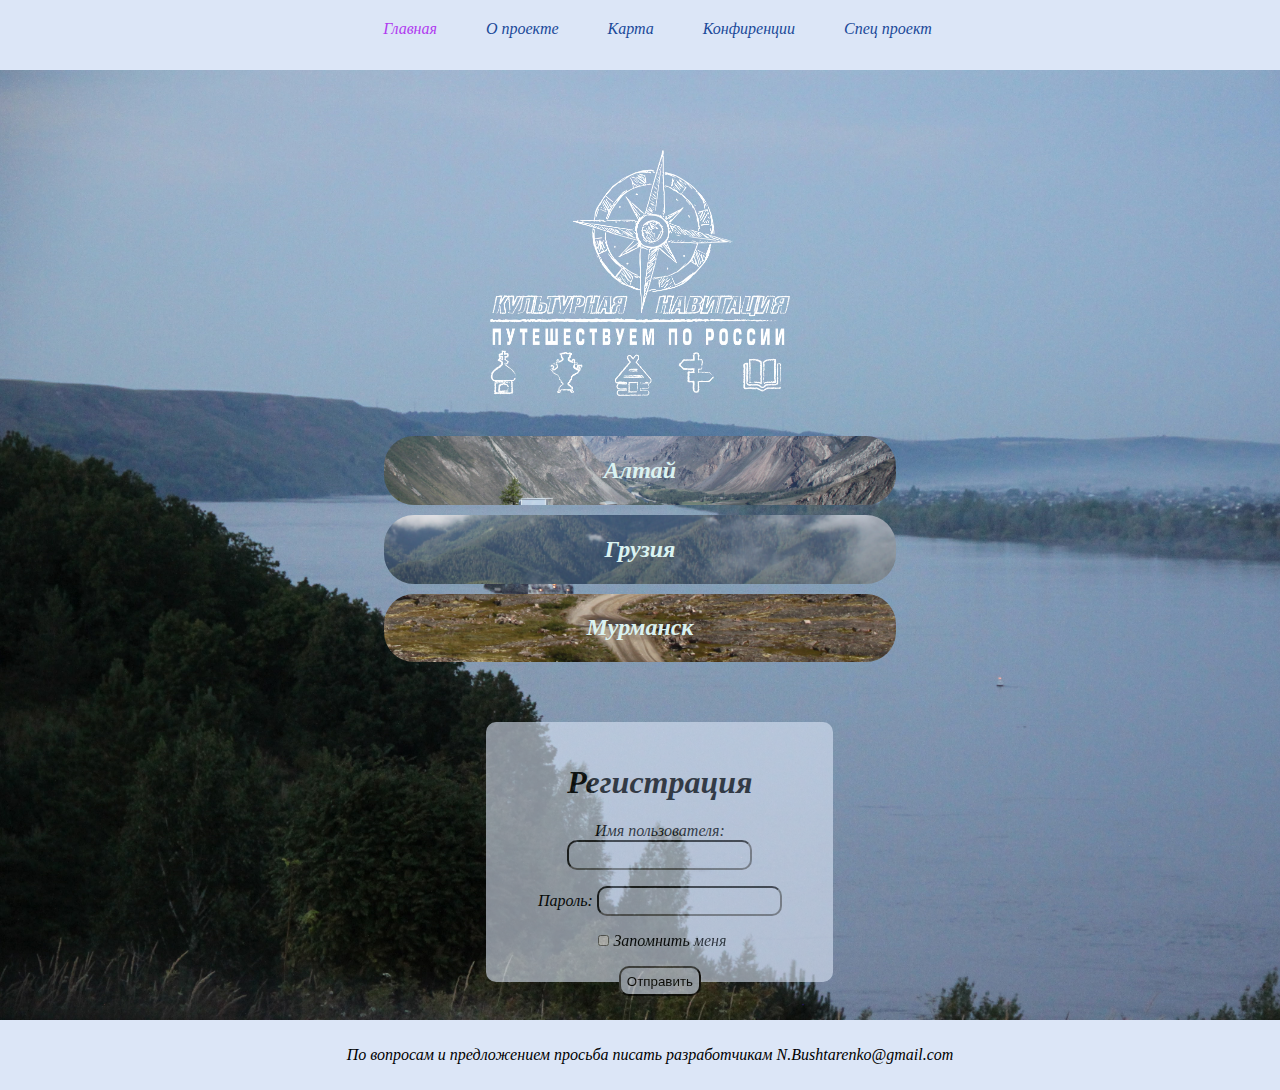
<file: index.html>
﻿<html>
<head>
<link rel="stylesheet" href="CSS/index.css">
<title>Культурная Навигация</title>
</head>
<body>
<div class="blok1">
<div class="a">
<ul class="hr">
<li><a href="index.html" class="index">Главная</a></li>
<li><a href="proekt.html" class="a">О проекте</a></li>
<li><a href="karta.html" class="a">Карта</a></li>
<li><a href="Konfirensia.html" class="a">Конфиренции</a></li>
<li><a href="spec_proekt.html" class="a">Спец проект</a></li>
</ul>
</div>
</div>
<div class="center">
<div class="blok2">
<img class="logo" src="Фото/Navigacia_Face_2100x82-2.png">
</div>
<div class="blok3">
<div class="altay">
<a href="Altay.html">
<h2>Алтай</h2>
</a>
</div>
<div class="gryzia">
<a href="gryzia.html">
<h2>Грузия</h2>
</a>
</div>
<div class="myrmansk">
<a href="Myrmansk.html">
<h2>Мурманск</h2>
</a>
</div>
<div class="blok4" style="height: 220px; width: 307px">
<form>
<h1>Регистрация</h1>
<p>Имя пользователя:
<input type="text"></p>
<p>Пароль:
<input type="password"> </p>
<p><input type="checkbox" name="check1" value="yes" style="height: 11px">Запомнить меня</p>
<input type="submit" value="Отправить">
</form>
</div>
</div>
</div>
<div class="foter">
<p>По вопросам и предложением просьба писать разработчикам N.Bushtarenko@gmail.com</p></div>
</body>
</html>
</file>
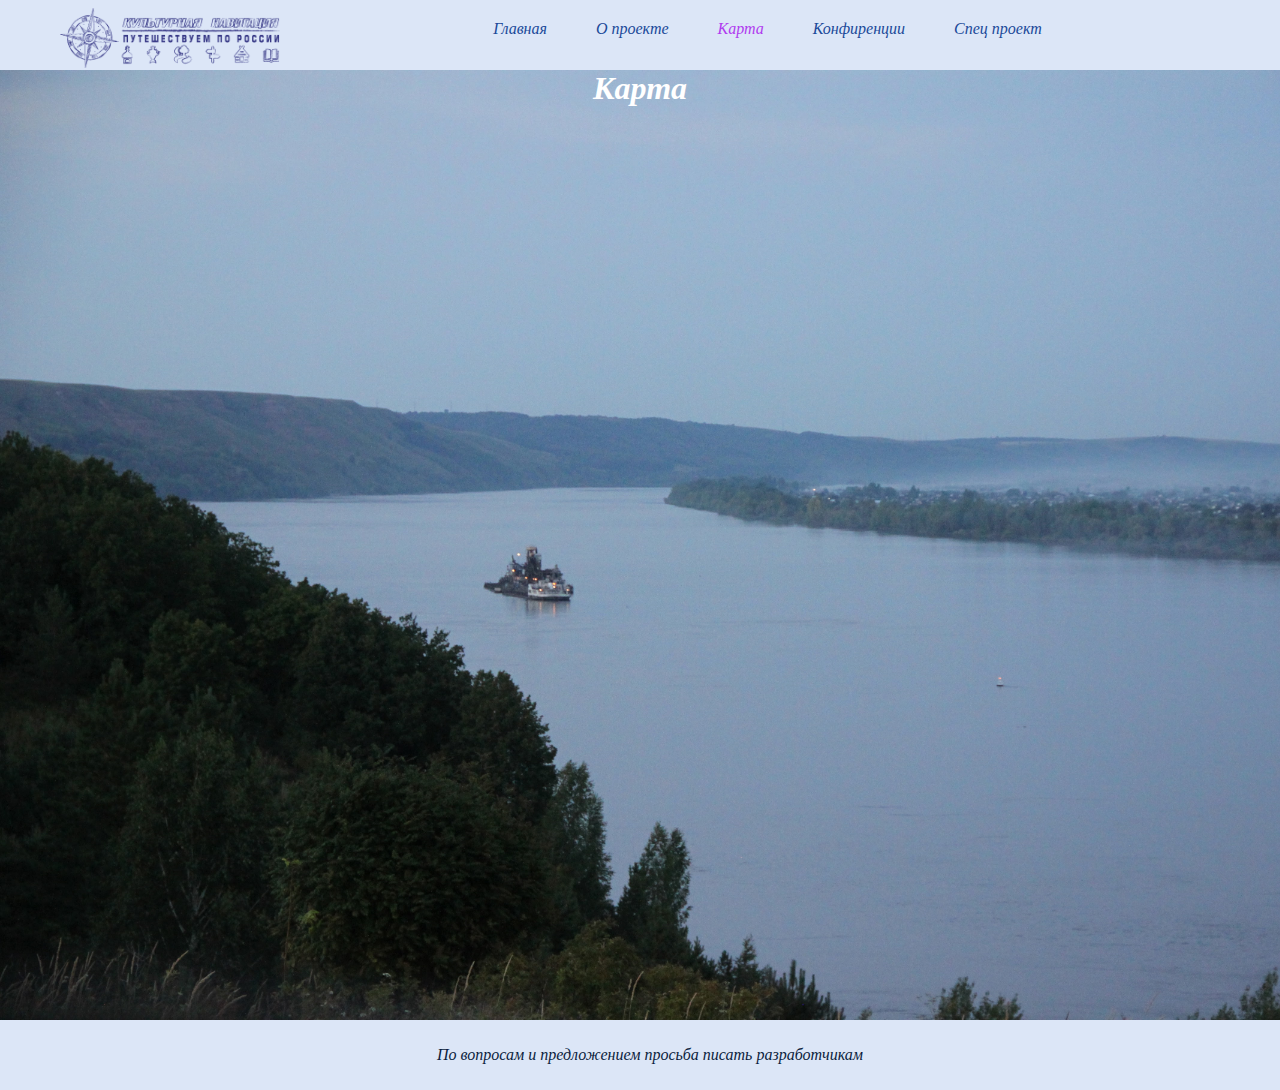
<file: karta.html>
﻿<!DOCTYPE html>
<html>
<head>
<link rel="stylesheet" href="CSS/karta.css">
<meta content="text/html; charset=utf-8" http-equiv="Content-Type">
<title>Культурная Навигация</title>
</head>
<body>
<div class="blok1">
<div class="a">
<ul class="hr">
<img class="logo" src="Фото/logo.png" alt="" />
<li><a href="index.html" class="a">Главная</a></li>
<li><a href="proekt.html" class="a">О проекте</a></li>
<li><a href="karta.html" class="index">Карта</a></li>
<li><a href="Konfirensia.html" class="a">Конфиренции</a></li>
<li><a href="spec_proekt.html" class="a">Спец проект</a></li>
</ul>
</div>
</div>
<div class="center">
<div class="blok3">
<h1>Карта</h1>
<iframe src="https://www.google.com/maps/embed?pb=!1m14!1m12!1m3!1d255853.8240768881!2d30.403912249999994!3d59.93449840000001!2m3!1f0!2f0!3f0!3m2!1i1024!2i768!4f13.1!5e0!3m2!1sru!2sru!4v1519565561903" allowfullscreen></iframe>
</div>
</div>
<div class="foter">
<p>По вопросам и предложением просьба писать разработчикам</p></div>
</body>
</html>
</file>
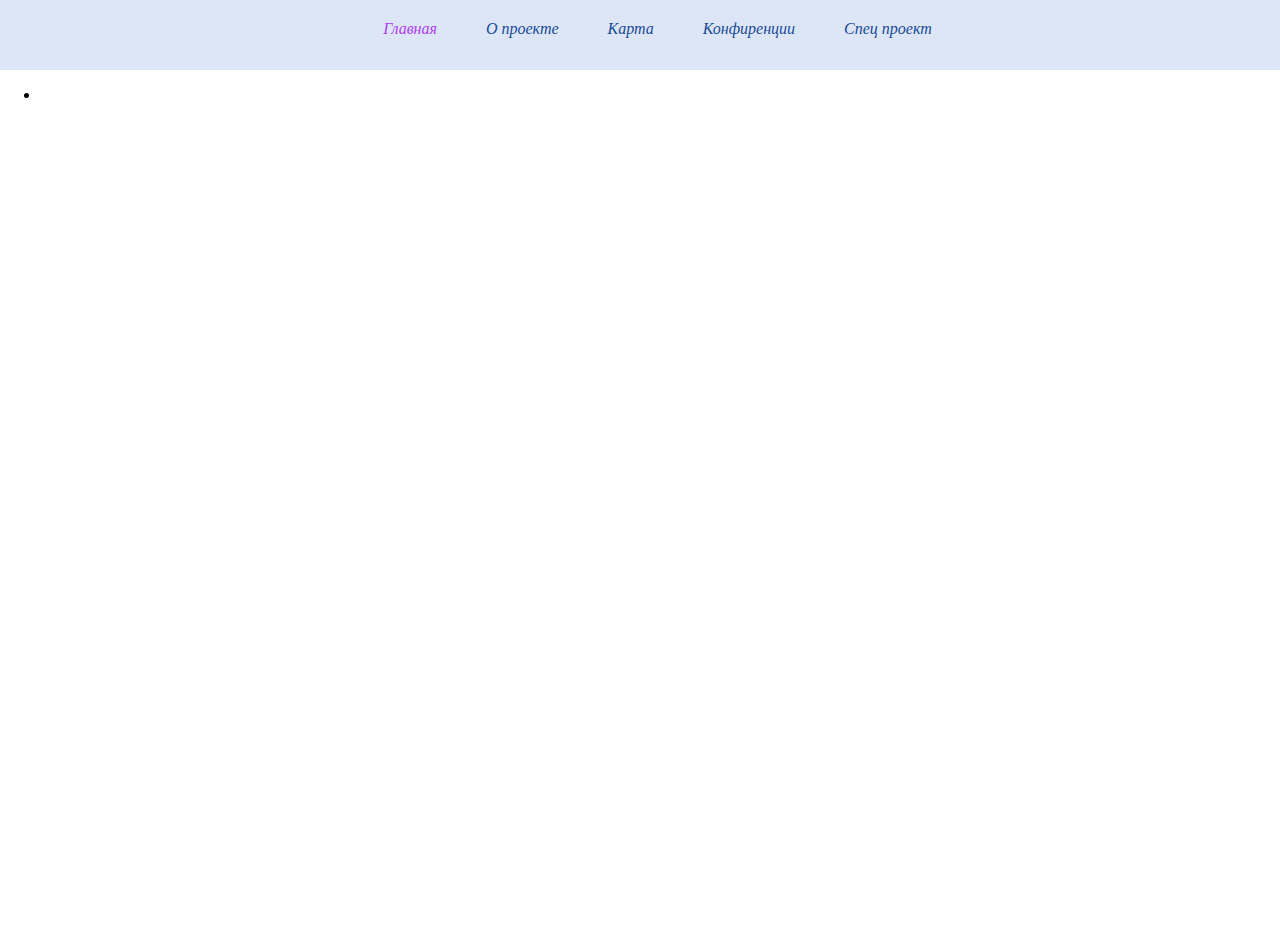
<file: kont.html>
﻿<html xmlns="http://www.w3.org/1999/xhtml">
<head>
<link rel="stylesheet" href="CSS/index.css">
<meta content="text/html; charset=utf-8" http-equiv="Content-Type" />
<title>Культурная Навигация</title>
</head>
<body>
<div class="blok1">
<div class="a">
<ul class="hr">
<li><a href="index.html" class="index">Главная</a></li>
<li><a href="proekt.html" class="a">О проекте</a></li>
<li><a href="karta.html" class="a">Карта</a></li>
<li><a href="Konfirensia.html" class="a">Конфиренции</a></li>
<li><a href="spec_proekt.html" class="a">Спец проект</a></li>
</ul>
</div>
</div>
<div>
<table>
<ul>
<li></li>
</ul>
</table>
</div>
</body>
</html>
</file>
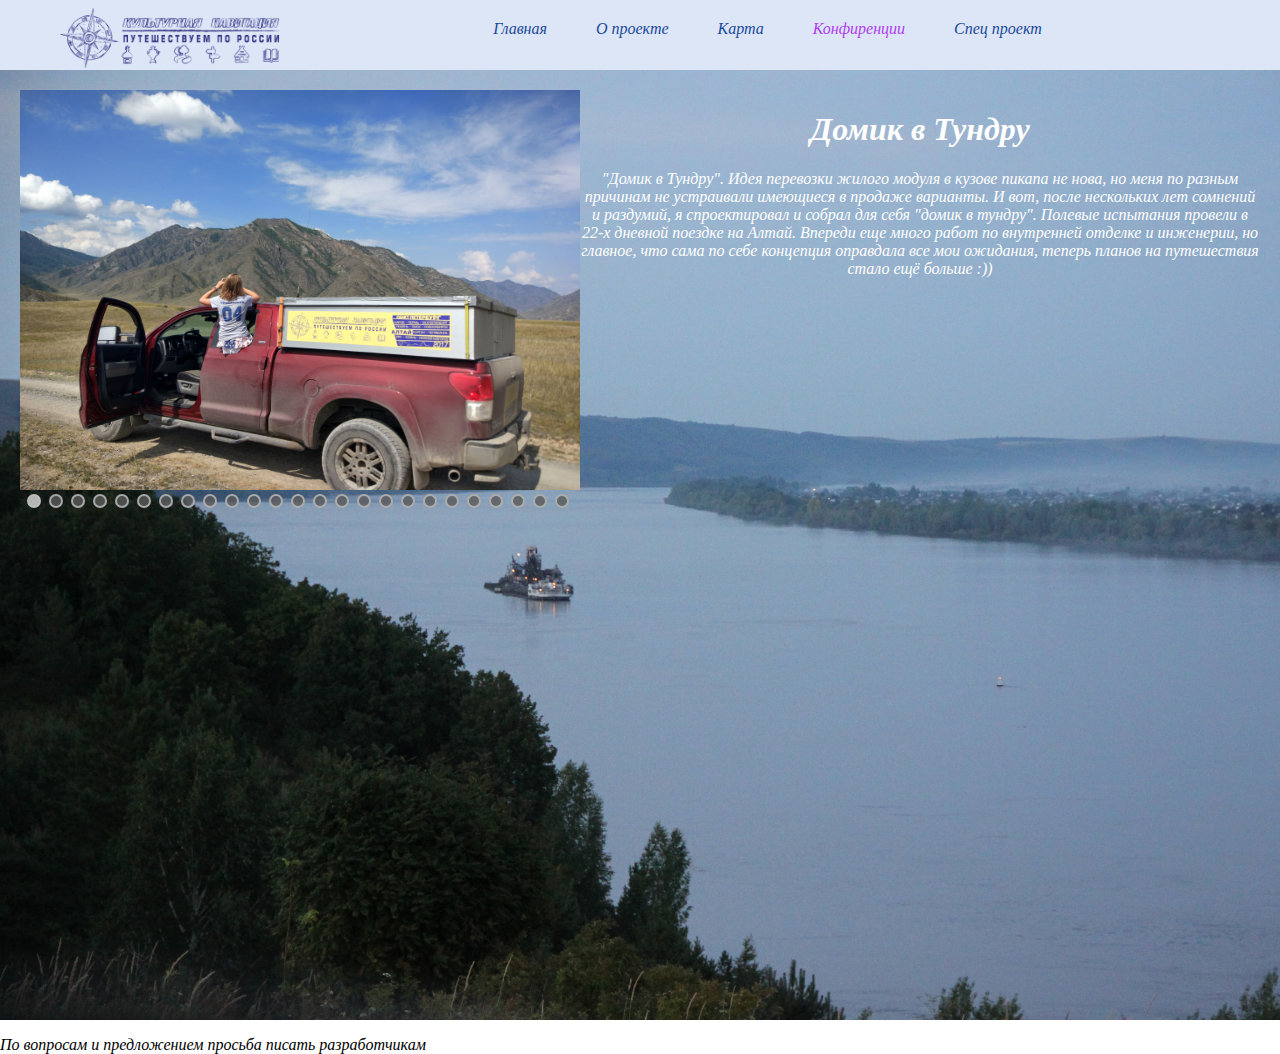
<file: spec_proekt.html>
﻿<!DOCTYPE html>
<html>
<head>
<link rel="stylesheet" href="CSS/spec_proekt.css">
<meta content="text/html; charset=utf-8" http-equiv="Content-Type">
<title>Культурная Навигация</title>
</head>
<body>
<div class="blok1">
<div class="a">
<ul class="hr">
<img class="logo" src="Фото/logo.png" alt="" />
<li><a href="index.html" class="a">Главная</a></li>
<li><a href="proekt.html" class="a">О проекте</a></li>
<li><a href="karta.html" class="a">Карта</a></li>
<li><a href="Konfirensia.html" class="index">Конфиренции</a></li>
<li><a href="spec_proekt.html" class="a">Спец проект</a></li>
</ul>
</div>
</div>
<div class="center">
<div class="blok2">
<div class="slides">
<div class='sliderA'>
<input type="radio" name="slider2" id="slider2_1" checked="checked">
<label for="slider2_1"></label>
<div>
<img  class="art1" src="Фото/Домик/1.jpg" height="300px" alt=''>
</div>

<input type="radio" name="slider2" id="slider2_2">
<label for="slider2_2"></label>
<div>
<img class="art1" src="Фото/Домик/2.jpg" height="300px" alt=''>
</div>

<input type="radio" name="slider2" id="slider2_3">
<label for="slider2_3"></label>
<div>
<img class="art1" src="Фото/Домик/3.jpg" height="300px" alt=''>
</div>

<input type="radio" name="slider2" id="slider2_4">
<label for="slider2_4"></label>
<div>
<img class="art1" src="Фото/Домик/4.jpg" height="300px"  alt=''>
</div>

<input type="radio" name="slider2" id="slider2_5">
<label for="slider2_5"></label>
<div>
<img class="art1" src="Фото/Домик/5.jpg" height="300px"  alt=''>
</div>

<input type="radio" name="slider2" id="slider2_6">
<label for="slider2_6"></label>
<div>
<img class="art1" src="Фото/Домик/6.jpg" height="300px"  alt=''>
</div>


<input type="radio" name="slider2" id="slider2_8">
<label for="slider2_8"></label>
<div>
<img class="art1" src="Фото/Домик/8.jpg" height="300px"  alt=''>
</div>

<input type="radio" name="slider2" id="slider2_9">
<label for="slider2_9"></label>
<div>
<img class="art1" src="Фото/Домик/9.jpg" height="300px"  alt=''>
</div>

<input type="radio" name="slider2" id="slider2_10">
<label for="slider2_10"></label>
<div>
<img class="art1" src="Фото/Домик/10.jpg" height="300px"  alt=''>
</div>

<input type="radio" name="slider2" id="slider2_11">
<label for="slider2_11"></label>
<div>
<img class="art1" src="Фото/Домик/11.jpg" height="300px"  alt=''>
</div>

<input type="radio" name="slider2" id="slider2_12">
<label for="slider2_12"></label>
<div>
<img class="art1" src="Фото/Домик/12.jpg" height="300px"  alt=''>
</div>

<input type="radio" name="slider2" id="slider2_13">
<label for="slider2_13"></label>
<div>
<img class="art1" src="Фото/Домик/13.jpg" height="300px"  alt=''>
</div>

<input type="radio" name="slider2" id="slider2_15">
<label for="slider2_15"></label>
<div>
<img class="art1" src="Фото/Домик/15.jpg" height="300px"  alt=''>
</div>

<input type="radio" name="slider2" id="slider2_16">
<label for="slider2_16"></label>
<div>
<img class="art1" src="Фото/Домик/16.jpg" height="300px"  alt=''>
</div>

<input type="radio" name="slider2" id="slider2_17">
<label for="slider2_17"></label>
<div>
<img class="art1" src="Фото/Домик/17.jpg" height="300px"  alt=''>
</div>

<input type="radio" name="slider2" id="slider2_18">
<label for="slider2_18"></label>
<div>
<img class="art1" src="Фото/Домик/18.jpg" height="300px"  alt=''>
</div>

<input type="radio" name="slider2" id="slider2_19">
<label for="slider2_19"></label>
<div>
<img class="art1" src="Фото/Домик/19.jpg" height="300px"  alt=''>
</div>

<input type="radio" name="slider2" id="slider2_20">
<label for="slider2_20"></label>
<div>
<img class="art1" src="Фото/Домик/20.jpg" height="300px"  alt=''>
</div>

<input type="radio" name="slider2" id="slider2_21">
<label for="slider2_21"></label>
<div>
<img class="art1" src="Фото/Домик/21.jpg" height="300px"  alt=''>
</div>

<input type="radio" name="slider2" id="slider2_22">
<label for="slider2_22"></label>
<div>
<img class="art1" src="Фото/Домик/22.jpg" height="300px"  alt=''>
</div>

<input type="radio" name="slider2" id="slider2_23">
<label for="slider2_23"></label>
<div>
<img class="art1" src="Фото/Домик/23.jpg" height="300px"  alt=''>
</div>

<input type="radio" name="slider2" id="slider2_24">
<label for="slider2_24"></label>
<div>
<img class="art1" src="Фото/Домик/24.jpg" height="300px"  alt=''>
</div>

<input type="radio" name="slider2" id="slider2_25">
<label for="slider2_25"></label>
<div>
<img class="art1" src="Фото/Домик/25.jpg" height="300px"  alt=''>
</div>

<input type="radio" name="slider2" id="slider2_26">
<label for="slider2_26"></label>
<div>
<img class="art1" src="Фото/Домик/26.jpg" height="300px"  alt=''>
</div>

<input type="radio" name="slider2" id="slider2_27">
<label for="slider2_27"></label>
<div>
<img class="art1" src="Фото/Домик/27.jpg" height="300px"  alt=''>
</div>
</div>
<div class="blok3">
<h1>Домик в Тундру</h1>
<p>"Домик в Тундру". Идея перевозки жилого модуля в кузове пикапа не нова, 
но меня по разным причинам не устраивали имеющиеся в продаже варианты. И вот,
после нескольких лет сомнений и раздумий, я спроектировал и собрал для себя 
"домик в тундру". Полевые испытания провели в 22-х дневной поездке на Алтай.
Впереди еще много работ по внутренней отделке и инженерии, но главное, что 
сама по себе концепция оправдала все мои ожидания, теперь планов на путешествия 
стало ещё больше :))</p>
</div>
</div>
</div>
</div>
<div class="foter">
<p>По вопросам и предложением просьба писать разработчикам</p></div>
</body>
</html>
</file>
<file: CSS/index.css>
﻿html { 
	height: 100%; 
	font-style: italic;
	min-width:900px;
	min-height:950px;
}
.center{
	background-size: cover; /* Фон занимает всю доступную площадь */
	background-image:url('../Фото/IMG_9863.jpg');
	margin: 0; /* Убираем отступы */
    height: 100%; /* Высота страницы */
}
body {
    margin: 0; /* Убираем отступы */
    height: 100%; /* Высота страницы */
    background-size: cover; /* Фон занимает всю доступную площадь */
}
.blok1{
	background-color:#dce6f7;	
	padding:20px;
	height:30px;
}
ul.hr li {
    display: inline; /* Отображать как строчный элемент */
    margin-right: 5px; /* Отступ слева */
    padding: 20px; /* Поля вокруг текста */
    border-radius: 10px;
}
ul.hr{
	margin: 0;
	text-align:center;
}
.blok2{
	
	text-align:center;
}
.logo{
	margin-top:80px;
	width: 300px;
	hspace: 60px;
}
a{
	text-decoration: none;
	color:#1a4999;
}
a.a:link { text-decoration: none; }
   A.a:visited { text-decoration: none; }
   A.a:active { text-decoration: none; }
   A.a:hover { 
   color: #0b1d3d;/* Цвет ссылки */
   border:1px solid #0b1d3d;;
   padding: 5px;
   border-radius: 10px; 
  }
a.index{
	color: #b03bef;
    text-decoration: none;
    pointer-events: none;
}
a.index:link { text-decoration: none; }
   A.index:visited { text-decoration: none; }
   A.index:active { text-decoration: none; }
   A.index:hover { 
   color: #0b1d3d;/* Цвет ссылки */
   border:1px solid #0b1d3d;;
   padding: 5px;
   border-radius: 10px; 
  }
.blok4{
	text-align:center;
	color:white;
	margin-top:20px;
	margin-left:20%;
	margin-right:20%;
	background-color:#dce6f7;
	opacity: 0.6;
	padding:5px;
	border-radius: 10px;
	color:black;
}
.blok3{
	margin-top:40px;
	margin-left:30%;
	margin-right:30%;	
}
div.altay{
	background-image:url('../Фото/IMG_9492.JPG');
	background-size: cover;
	padding:1px;
	margin-top:10px;
	border-radius: 30px;

}
div.gryzia{
	background-image:url('../Фото/IMG_4849.JPG');
	background-size: cover;
	padding:1px;
	margin-top:10px;
	border-radius: 30px;

}
div.myrmansk{
	background-image:url('../Фото/IMG_2207.png');
	background-size: cover;
	padding:1px;
	margin-top:10px;
	border-radius: 30px;
}
h2{
	text-align:center;
	color: #daf2f1;
}
.blok4{
	background-color:#dce6f7;	
	padding:20px;
	margin-top:60px;
}
.foter{
	color:a;
    padding: 10px; /* Поля вокруг текста */
    background-color:#dce6f7;
    width: 100%; /* Ширина слоя */
    text-align:center;
}
input{
	border-radius: 10px;
	background-color:#dce6f7;
	border-radius: 10px;
	height:30px;
</file>
<file: CSS/karta.css>
﻿html { 
height: 100%; 
font-style: italic;
min-width:900px;
min-height:950px;
}
.center{
	background-size: cover; /* Фон занимает всю доступную площадь */
	background-image:url('../Фото/IMG_9863.jpg');
	margin: 0; /* Убираем отступы */
    height: 100%; /* Высота страницы */
      margin-top:-1.7%;
}
body {
    margin: 0; /* Убираем отступы */
    height: 100%; /* Высота страницы */
    background-size: cover; /* Фон занимает всю доступную площадь */
}
.blok1{
	background-color:#dce6f7;	
	padding:20px;
	height:30px;
}
ul.hr li {
    display: inline; /* Отображать как строчный элемент */
    margin-right: 5px; /* Отступ слева */
    padding: 20px; /* Поля вокруг текста */
    border-radius: 10px;
}
ul.hr{
	margin: 0;
	text-align:center;
}
a{
	text-decoration: none;
	color:#1a4999;
}
a.a:link { text-decoration: none; }
   A.a:visited { text-decoration: none; }
   A.a:active { text-decoration: none; }
   A.a:hover { 
   color: #0b1d3d;/* Цвет ссылки */
   border:1px solid #0b1d3d;;
   padding: 5px;
   border-radius: 10px; 
  }
a.index{
	color: #b03bef;
    text-decoration: none;
    pointer-events: none;
}
a.index:link { text-decoration: none; }
   A.index:visited { text-decoration: none; }
   A.index:active { text-decoration: none; }
   A.index:hover { 
   color: #0b1d3d;/* Цвет ссылки */
   border:1px solid #0b1d3d;;
   padding: 5px;
   border-radius: 10px; 
  }
  .logo{
	width: 220px;
	hspace: 40px;
	float:left; /* Выравнивание по левому краю */
	margin-top:-1%;
}
.blok3{
	text-align:center;
	margin-left:20%;
	margin-right:20%;

	border-radius: 10px;
	color:white;
}
.img{
	text-align:center;
}
iframe{
	width: 70%;
	height: 450px; 
	frameborder: 0px;
	border: 0px;
}
.foter{
	color:#0b1d3d;
    padding: 10px; /* Поля вокруг текста */
    background-color:#dce6f7;
    width: 100%; /* Ширина слоя */
    text-align:center;
}
</file>
<file: CSS/spec_proekt.css>
﻿html { 
height: 100%; 
font-style: italic;
min-width:900px;
min-height:950px;
}
.center{
	background-size: cover; /* Фон занимает всю доступную площадь */
	background-image:url('../Фото/IMG_9863.jpg');
	margin: 0; /* Убираем отступы */
    height: 100%; /* Высота страницы */
}
body {
    margin: 0; /* Убираем отступы */
    height: 100%; /* Высота страницы */
    background-size: cover; /* Фон занимает всю доступную площадь */
}
.blok1{
	background-color:#dce6f7;	
	padding:20px;
	height:30px;
}
ul.hr li {
    display: inline; /* Отображать как строчный элемент */
    margin-right: 5px; /* Отступ слева */
    padding: 20px; /* Поля вокруг текста */
    border-radius: 10px;
}
ul.hr{
	margin: 0;
	text-align:center;
}
.blok2{
	text-align:center;
	float:left;
}
a{
	text-decoration: none;
	color:#1a4999;
}
a.a:link { text-decoration: none; }
   A.a:visited { text-decoration: none; }
   A.a:active { text-decoration: none; }
   A.a:hover { 
   color: #0b1d3d;/* Цвет ссылки */
   border:1px solid #0b1d3d;;
   padding: 5px;
   border-radius: 10px; 
  }
a.index{
	color: #b03bef;
    text-decoration: none;
    pointer-events: none;
}
a.index:link { text-decoration: none; }
   A.index:visited { text-decoration: none; }
   A.index:active { text-decoration: none; }
   A.index:hover { 
   color: #0b1d3d;/* Цвет ссылки */
   border:1px solid #0b1d3d;;
   padding: 5px;
   border-radius: 10px; 
  }
  .logo{
	width: 220px;
	hspace: 40px;
	float:left; /* Выравнивание по левому краю */
	margin-top:-1%;
}
.blok3{
	color:white;
	padding:20px 20p;
}
.slides{
	opacity: 1;
	margin-top: 30px;
	margin-left:5%;
}
.sliderA {
	float:left;
	margin: 7px, 7px, 7px, 7px;
	opacity: 1;
   width: 560px;
   height: 425px ;
   position: relative;
   text-align: center;
   
    }
.sliderA> input {
	opacity: 1;
    display: none;
    }
.sliderA> input + label {
	opacity: 1;
    display: inline-block;
    width: 10px; /* Размеркнопочек */
    height: 10px;/* Размеркнопочек */
    border-radius: 80px;
    background: rgba(90, 90, 90, 0.8);
    border: 2px solid rgba(190, 190, 190, 0.8);
    cursor: pointer;
    z-index: 100;
    position: relative;
    margin-right: 4px;
    top: 95%;
    transition: background 0.8s ease-out 0s;
    }

.sliderA> input + label:hover {
	opacity: 1;
    background: rgba(250, 250, 250, 0.8);
    }

.sliderA>input:checked + label {
	opacity: 1;
    background: rgba(220, 220, 220, 0.8);
	}
.sliderA> div {
	opacity: 1;
    position: absolute;
    top: 0px;
    left: 0px;
    right: 0px;
    bottom: 0px;
    z-index: 0;
	}
.sliderA> div {
    visibility: hidden;
    opacity: 1;
    transition: opacity 0.8s ease-out 0.1s, visibility 0.1s ease-out 0.9s;
	}
.art1{
	opacity: 1;
	width: 560px;
    height: 400px ;
}
.sliderA>input:checked + label + div {
    visibility: visible;
    opacity: 1;
    transition: opacity 0.8s ease-out 0.1s, visibility 0.1s ease-out 0s;
	}
.sliderA> div > p {
	opacity: 1;
    position: absolute;
    top: 0px;
    left: 0px;
    right: 0px;
    text-align: center;
    color: #fff;
    text-shadow: 1px 1px 2px #000;	
}
.slides{
	opacity: 1;
	float:left; /* Выравнивание по левому краю */
    margin: 20px 20px 20px 20px; /* Отступы вокруг картинки */
	opacity: 1;
}
.video{
	text-align:center;
}
</file>
